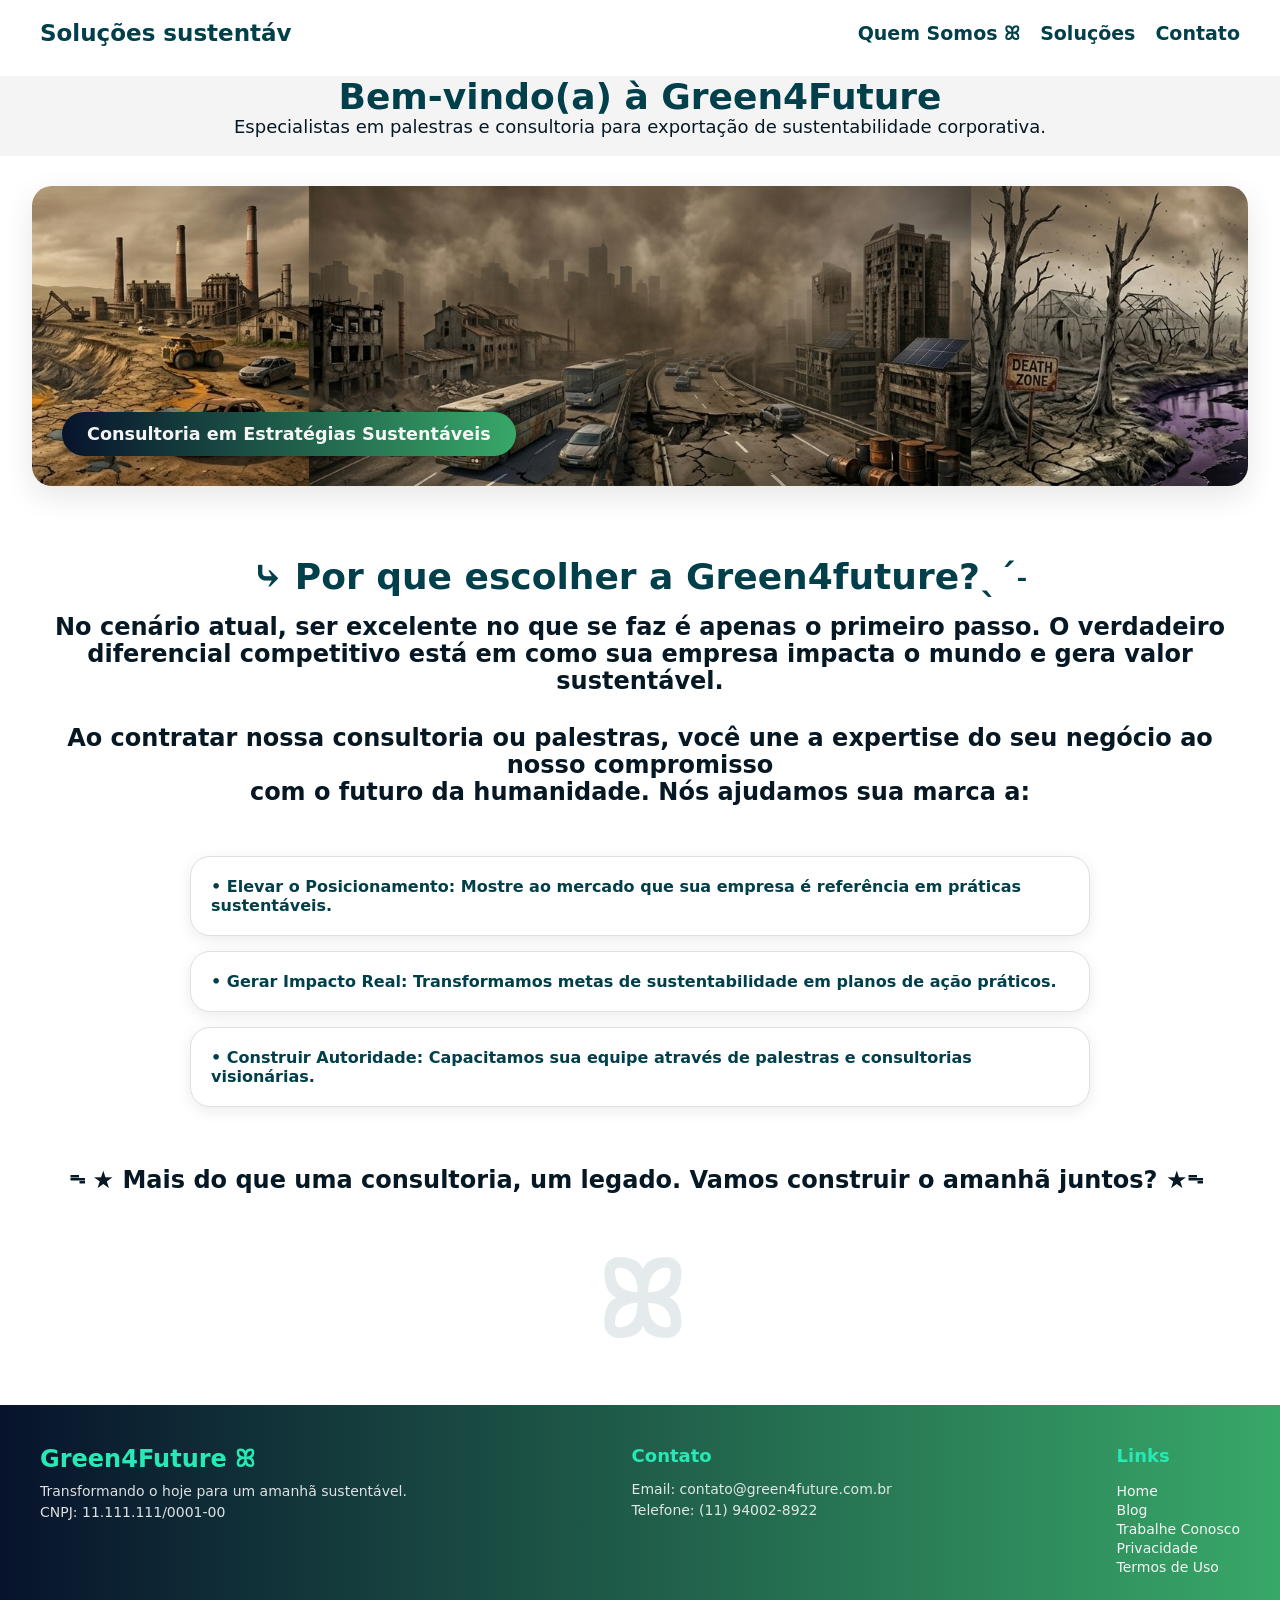
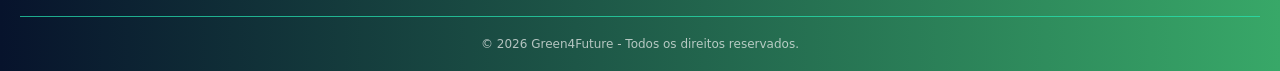
<file: index.html>
<!DOCTYPE html>
<html lang="pt-BR">
<head>
    <meta charset="UTF-8">
    <meta name="viewport" content="width=device-width, initial-scale=1.0">
    <title>Green4Future</title>
    <link rel="stylesheet" href="index.css">
    <link rel="icon" type="image/png" href="imgs/logo.png">
    <link rel="preconnect" href="https://fonts.googleapis.com">
<link rel="preconnect" href="https://fonts.gstatic.com" crossorigin>
<link href="https://fonts.googleapis.com/css2?family=EB+Garamond:ital,wght@0,400..800;1,400..800&family=Roboto+Slab:wght@100..900&display=swap" rel="stylesheet">
</head>
<body>
    <header>
        <nav>
            <h1>Green4Future</h1>
            <ul>
                <li><a href="pags/quem_somos.html">Quem Somos ꕤ</a></li>
                <li><a href="pags/solucoes.html">Soluções</a></li>
                <li><a href="pags/contato.html">Contato</a></li>
            </ul>
        </nav>
    </header>

    <main>
        <section class="hero">
            <h2>Bem-vindo(a) à Green4Future</h2>
            <p>Especialistas em palestras e consultoria para exportação de sustentabilidade corporativa.</p>
        </section>
        <section class="banner-container">
    <div class="banner-slides">
        <div class="slide">
            <img src="imgs/banner1.png" alt="Consultoria Estratégica">
            <div class="caption">Consultoria em Estratégias Sustentáveis</div>
        </div>
        <div class="slide">
            <img src="imgs/banner2.png" alt="Palestras Corporativas">
            <div class="caption">Palestras para Lideranças Inspiradoras</div>
        </div>
        <div class="slide">
            <img src="imgs/banner3.png" alt="Redução de Impacto">
            <div class="caption">Soluções em Redução de Emissões</div>
        </div>
    </div>
 </section> 
<section class="hero2">
            <h3><strong>⤷ Por que escolher a Green4future?ˎˊ˗</strong></h3>
            <p>
              No cenário atual, ser excelente no que se faz é apenas o primeiro passo. O verdadeiro
            <br>
            diferencial competitivo está em como sua empresa impacta o mundo e gera valor sustentável. 
            </p>

            <p class="dois">
            Ao contratar nossa consultoria ou palestras, você une a expertise do seu negócio ao nosso compromisso
            <br>
            com o futuro da humanidade. Nós ajudamos sua marca a:
            </p>

            <ul>
                <li><strong> • Elevar o Posicionamento: Mostre ao mercado que sua empresa é referência em práticas sustentáveis.</strong></li>
                <li><strong> • Gerar Impacto Real: Transformamos metas de sustentabilidade em planos de ação práticos.</strong></li>
                <li><strong> • Construir Autoridade: Capacitamos sua equipe através de palestras e consultorias visionárias.</strong></li>
            </ul>

            <p class="tres">ᯓ★ Mais do que uma consultoria, um legado. Vamos construir o amanhã juntos? ★ᯓ</p>
        </section> 
    <section class="logotexto">
        <h1>ꕤ</h1>
    </section>
    </main>
    <footer class="main-footer">
        <div class="footer-content">
            <div class="footer-info">
                <h4><strong>Green4Future ꕤ</strong></h4>
                <p>Transformando o hoje para um amanhã sustentável.</p>
                <p>CNPJ: 11.111.111/0001-00</p>
            </div>
        
            <div class="footer-contact">
                <h5><strong>Contato</strong></h5>
                <p>Email: contato@green4future.com.br</p>
                <p>Telefone: (11) 94002-8922</p>
            </div>
        
            <div class="footer-links">
                <h5><strong>Links</strong></h5>
                <ul>
                    <li><a href="#">Home</a></li>
                    <li><a href="#">Blog</a></li>
                    <li><a href="#">Trabalhe Conosco</a></li>
                    <li><a href="#">Privacidade</a></li>
                    <li><a href="#">Termos de Uso</a></li>
                </ul>
            </div>
        </div>
    
        <div class="footer-bottom">
            <p>&copy; 2026 Green4Future - Todos os direitos reservados.</p>
        </div>
    </footer>
    <!-- FORMULÁRIO (inferior esquerdo) -->
   <!--  <section class="form-container">
        <h3>Entre em contato</h3>
        <form>
            <input type="text" placeholder="Nome" required>
            <input type="text" placeholder="WhatsApp" required>
            <input type="email" placeholder="E-mail" required>
            <input type="text" placeholder="CEP" required>
            <button type="submit">Enviar</button>
        </form>
    </section>
 -->
    <!-- IMAGEM DO BLOG (inferior direito) -->
    <!-- <section class="blog-image">
         <h4>Blog</h4>
        <img src="img2.jpg" alt="Imagem do Blog">
    </section>
 -->

    <script src="index.js"></script>
</body>
</html>
</file>
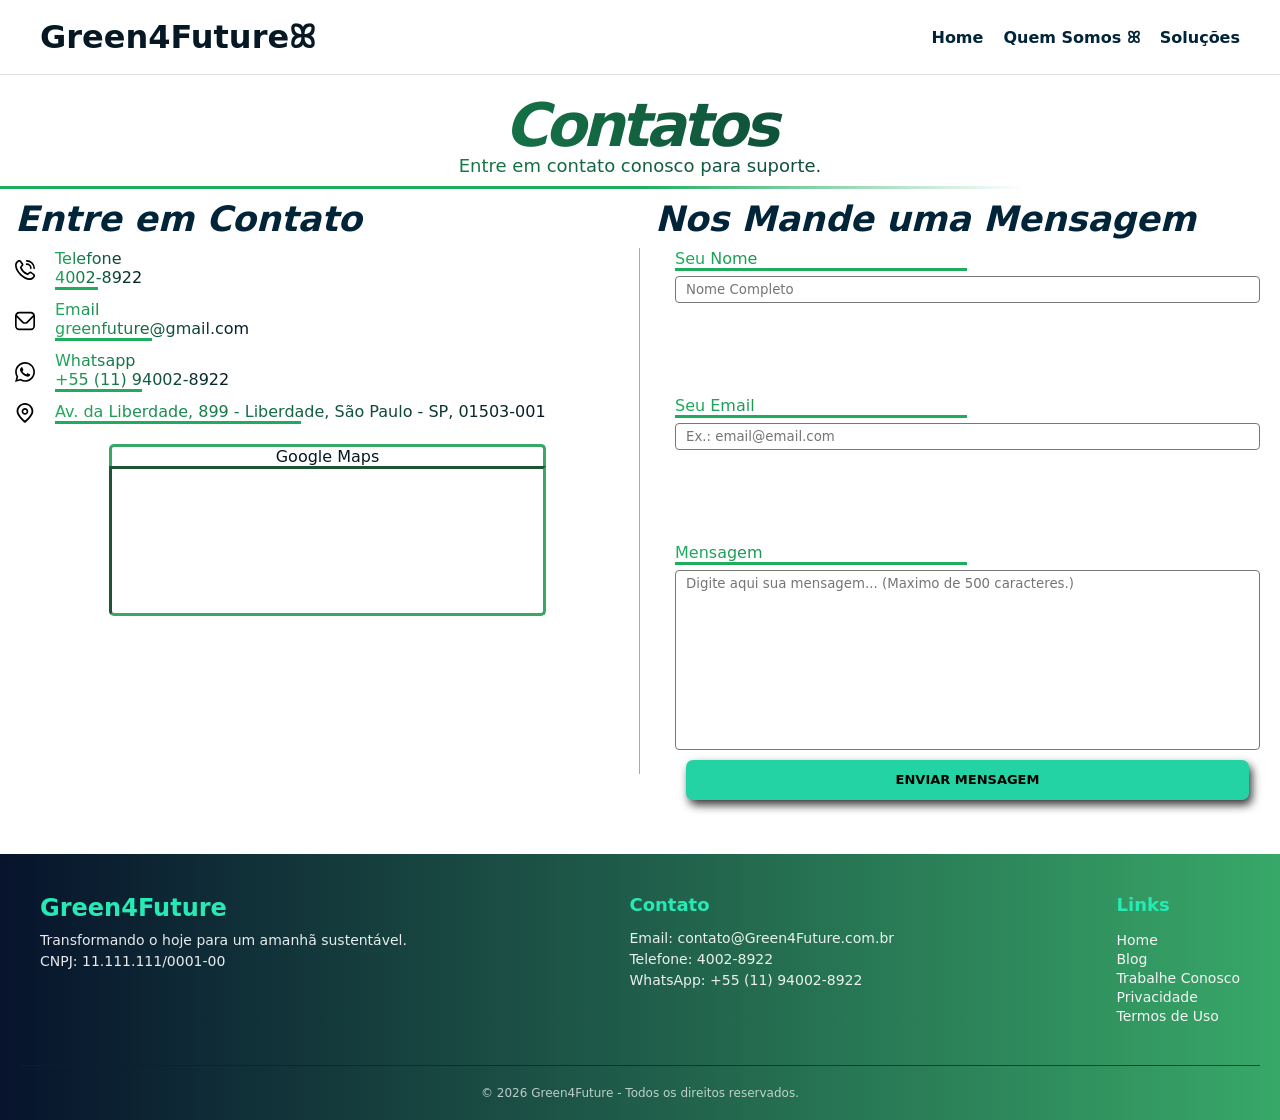
<file: pags/contato.html>
<!DOCTYPE html>
<html lang="pt-BR">
<head>
    <meta charset="UTF-8">
    <meta name="viewport" content="width=device-width, initial-scale=1.0">
    <title>Contato</title>
<!-- fontes usadas no site -->
    <link href="https://fonts.googleapis.com/css2?family=Playfair+Display:ital,wght@0,400;0,700;1,400;1,700&family=Lato:wght@300;400;700&display=swap" rel="stylesheet"/>
    <link rel="preconnect" href="https://fonts.googleapis.com">
    <link rel="preconnect" href="https://fonts.gstatic.com" crossorigin>
    <link href="https://fonts.googleapis.com/css2?family=EB+Garamond:ital,wght@0,400..800;1,400..800&family=Roboto+Slab:wght@100..900&display=swap" rel="stylesheet">

    <link rel="stylesheet" href="../css/contato.css">
    <link rel="icon" type="image/png" href="../imgs/logo.png">
</head>
<body>
    <!-- Topo do site -->
    <header>
        <nav>
            <h1>Green4Futureꕤ</h1>  
            <ul>
                <li><a href="../index.html">Home</a></li>
                <li><a href="quem_somos.html">Quem Somos ꕤ</a></li>
                <li><a href="solucoes.html">Soluções</a></li>
            </ul>
        </nav>
    </header>

    <div class="faixa_top">
        <h2>Contatos</h2>
        <p>Entre em contato conosco para suporte.</p>
    </div>

    <main>
        <section class="contato">
            <h1>Entre em Contato</h1>
                <div class="contato_div">
                    <img src="../imgs/icones/icone_telefone.svg" alt="icone_telefone" class="icon">
                    <p class="texto"> Telefone <br> 4002-8922</p>
                </div>
                <div class="contato_div">
                    <img src="../imgs/icones/icone_email.svg" alt="icone_email" class="icon">
                    <p class="texto"> Email <br> greenfuture@gmail.com</p>
                </div>
                <div class="contato_div">
                    <img src="../imgs/icones/icone_whatsapp.svg" alt="icone_whatsapp" class="icon">
                    <p class="texto"> Whatsapp <br> +55 (11) 94002-8922</p>
                </div>
                <div class="contato_div">
                    <img src="../imgs/icones/icone_alfinete.svg" alt="icone_alfinete" class="icon">
                    <p class="texto"> Av. da Liberdade, 899 - Liberdade, São Paulo - SP, 01503-001</p>
                </div>
                <div class="org_maps">
                    <div class="texto_iframe">
                        <p>Google Maps</p>
                        <iframe src="https://www.google.com/maps/embed?pb=!1m18!1m12!1m3!1d7314.432685338766!2d-46.64068508883412!3d-23.560672278711856!2m3!1f0!2f0!3f0!3m2!1i1024!2i768!4f13.1!3m3!1m2!1s0x94ce59aa5c30eedf%3A0x3ab50648e11f6a9c!2sFMU%20%7C%20FIAM%20FAAM%20-%20Campus%20Liberdade!5e0!3m2!1spt-BR!2sbr!4v1779575674970!5m2!1spt-BR!2sbr" loading="lazy" referrerpolicy="no-referrer-when-downgrade"></iframe>
                    </div>
                </div>      
        </section>

        <section class="email">
            <h1>Nos Mande uma Mensagem</h1>
            <form id="formContato" action="">
                    <div>
                        <label class="texto">Seu Nome</label>
                        <input type="text" placeholder="Nome Completo" id="nome" required>
                    </div>

                    <div>
                        <label class="texto">Seu Email</label >
                        <input type="email" placeholder="Ex.: email@email.com" id="email" required>
                    </div>

                    <div>
                        <label class="texto">Mensagem</label>
                        <textarea name="" id="mensagem" placeholder="Digite aqui sua mensagem... (Maximo de 500 caracteres.)" required></textarea>
                        <button><b>ENVIAR MENSAGEM</b></button>
                    </div>
            </form>
        </section>
    </main>
    <!-- Rodapé do site -->
    <footer class="main_footer">
        <div class="footer_content">
            <div class="footer_info">
                <h4><strong>Green4Future</strong></h4>
                <p>Transformando o hoje para um amanhã sustentável.</p>
                <p>CNPJ: 11.111.111/0001-00</p>
            </div>
        
            <div class="footer_contact">
                <h5><strong>Contato</strong></h5>
                <p>Email: contato@Green4Future.com.br</p>
                <p>Telefone: 4002-8922</p>
                <p>WhatsApp: +55 (11) 94002-8922</p>
            </div>
        
            <div class="footer_links">
                <h5><strong>Links</strong></h5>
                <ul>
                    <li><a href="#">Home</a></li>
                    <li><a href="#">Blog</a></li>
                    <li><a href="#">Trabalhe Conosco</a></li>
                    <li><a href="#">Privacidade</a></li>
                    <li><a href="#">Termos de Uso</a></li>
                </ul>
            </div>
        </div>
    
        <div class="footer_bottom">
            <p>&copy; 2026 Green4Future - Todos os direitos reservados.</p>
        </div>
    </footer>
    <script src="../js/contato.js"></script>
</body>
</html>
</file>
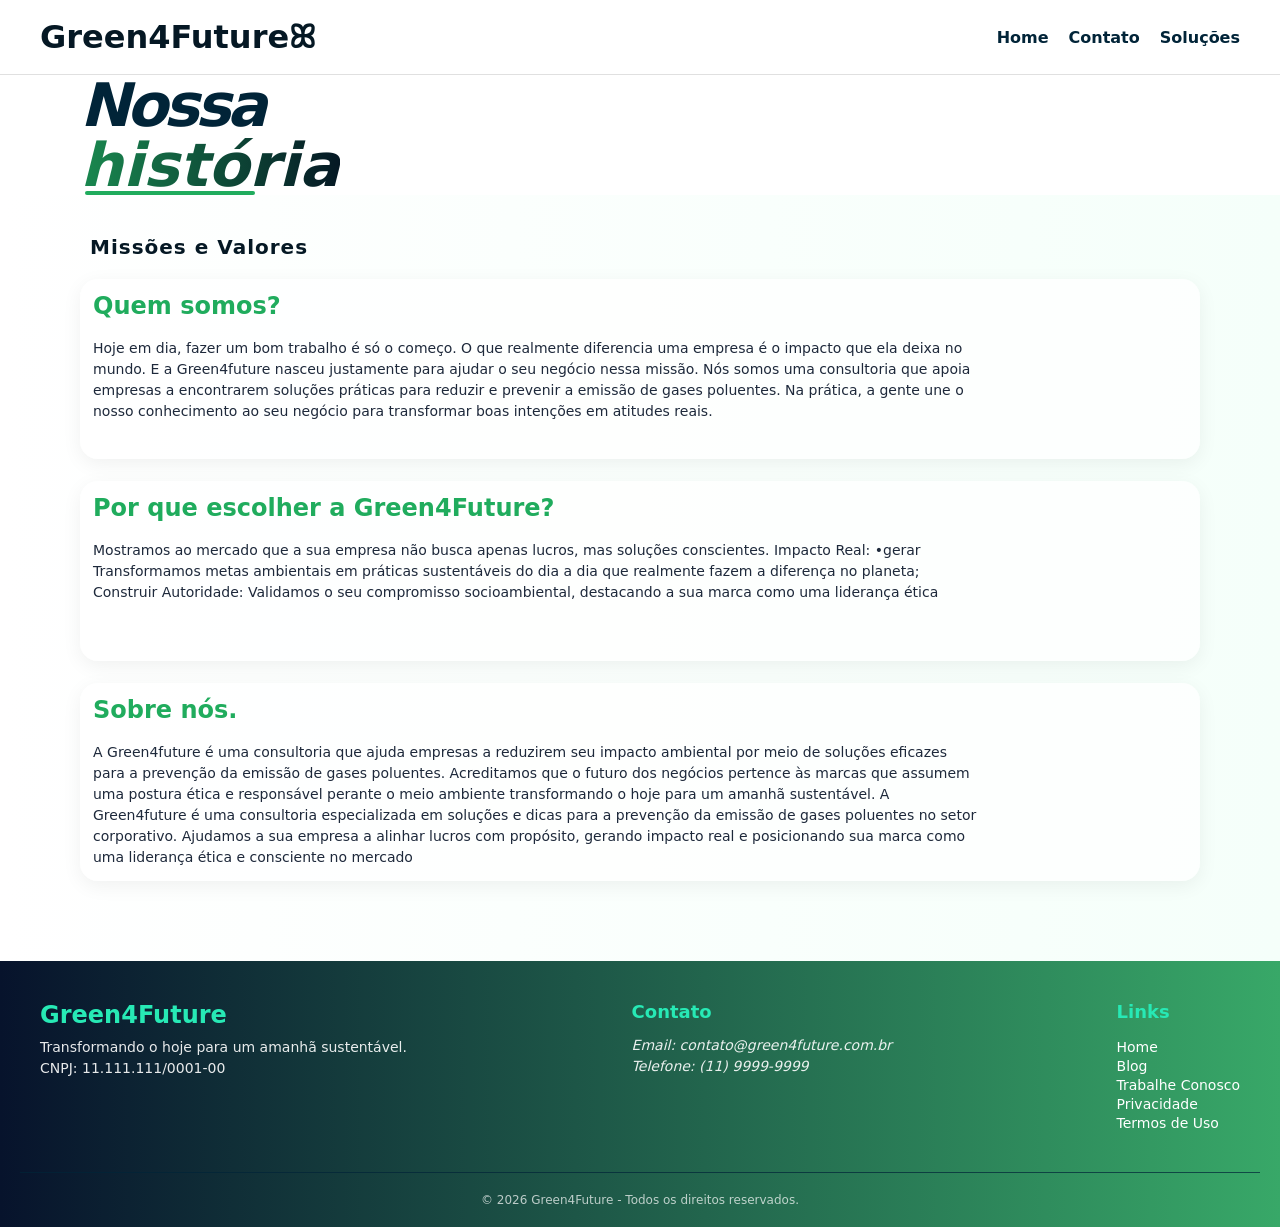
<file: pags/quem_somos.html>
<!DOCTYPE html>
<html lang="pt-br">
<head>
    <meta charset="UTF-8">
    <meta name="viewport" content="width=device-width, initial-scale=1.0">
    <title>Sobre Nós</title>
<!-- fontes usadas no site -->
    <link href="https://fonts.googleapis.com/css2?family=Playfair+Display:ital,wght@0,400;0,700;1,400;1,700&family=Lato:wght@300;400;700&display=swap" rel="stylesheet"/>
    <link rel="stylesheet" href="../css/quem_somos.css">
    <link rel="icon" type="image/png" href="../imgs/logo.png">
</head>
<body>
    <!-- Topo do site -->
    <header>
        <nav>
            <h1>Green4Futureꕤ</h1>  
            <ul>
                <li><a href="../index.html">Home</a></li>
                <li><a href="contato.html">Contato</a></li>
                <li><a href="solucoes.html">Soluções</a></li>
            </ul>
        </nav>
    </header>
    <main>
        <section class="nos" id="historia">
            <div class="nos_interior">
              <h1 class="titulo1">Nossa</h1>
              <h1 class="titulo2">história</h1>
                    <p class="texto">
                    </p>
            </div>
        </section>
    </main>
    <main>
    <section class="valores" id="valores">
        <h2>Missões e Valores</h2>
        <div class="cards">
            
        <div class="card1">
            <h3>Quem somos?</h3>
            <p>Hoje em dia, fazer um bom trabalho é só o começo. O que realmente diferencia uma empresa é o impacto que ela deixa no mundo. E a Green4future nasceu justamente para ajudar o seu negócio nessa missão.
                Nós somos uma consultoria que apoia empresas a encontrarem soluções práticas para reduzir e prevenir a emissão de gases poluentes. Na prática, a gente une o nosso conhecimento ao seu negócio para transformar boas intenções em atitudes reais.</p>
        </div>
        <div class="card2">
            <h3>Por que escolher a Green4Future?</h3>
            <p>Mostramos ao mercado que a sua empresa não busca apenas lucros, mas soluções conscientes.        Impacto Real: •gerar Transformamos metas ambientais em práticas sustentáveis do dia a dia que realmente fazem a diferença no planeta; Construir Autoridade: Validamos o seu compromisso socioambiental, destacando a sua marca como uma liderança ética</p>
        </div>
        <div class="card3">
            <h3>Sobre nós.</h3>
            <p>A Green4future é uma consultoria que ajuda empresas a reduzirem seu impacto ambiental por meio de soluções eficazes para a prevenção da emissão de gases poluentes. Acreditamos que o futuro dos negócios pertence às marcas que assumem uma postura ética e responsável perante o meio ambiente transformando o hoje para um amanhã sustentável. A Green4future é uma consultoria especializada em soluções e dicas para a prevenção da emissão de gases poluentes no setor corporativo. Ajudamos a sua empresa a alinhar lucros com propósito, gerando impacto real e posicionando sua marca como uma liderança ética e consciente no mercado</p>
        </div>
    </section>
    <!-- <section class="equipe" id="equipe">
        <h2>Nossa Equipe</h2>
        <div class="membros">
            <div class="membro">
                <h3>Membro 1</h3>
                <img src="#" alt="Foto do membro da equipe">
                <p>CEO & Fundador</p>
            </div>
            <div class="membro">
                <h3>Membro 2</h3>
                <img src="#" alt="Foto do membro da equipe">
                <p>Designer</p>
            </div>
            <div class="membro">
                <h3>Membro 3</h3>
                <img src="#" alt="Foto do membro da equipe">
                <p>Desenvolvedor</p>
            </div>
            <div class="membro">
                <h3>Membro 4</h3>
                <img src="#" alt="Foto do membro da equipe">
                <p>Marketing</p>
            </div>
        </div>
    </section> -->
    </main>
    <footer class="main_footer">
        <div class="footer_content">
            <div class="footer_info">
                <h4><strong>Green4Future</strong></h4>
                <p>Transformando o hoje para um amanhã sustentável.</p>
                <p>CNPJ: 11.111.111/0001-00</p>
            </div>
        
            <div class="footer_contact">
                <h5><strong>Contato</strong></h5>
            <address>
                <p>Email: contato@green4future.com.br</p>
                <p>Telefone: (11) 9999-9999</p>
            </adress>
            </div>
        
            <div class="footer_links">
                <h5><strong>Links</strong></h5>
                <ul>
                    <li><a href="#">Home</a></li>
                    <li><a href="#">Blog</a></li>
                    <li><a href="#">Trabalhe Conosco</a></li>
                    <li><a href="#">Privacidade</a></li>
                    <li><a href="#">Termos de Uso</a></li>
                </ul>
            </div>
        </div>
    
        <div class="footer_bottom">
            <p>&copy; 2026 Green4Future - Todos os direitos reservados.</p>
        </div>
    </footer>
</body>
</html>
</file>
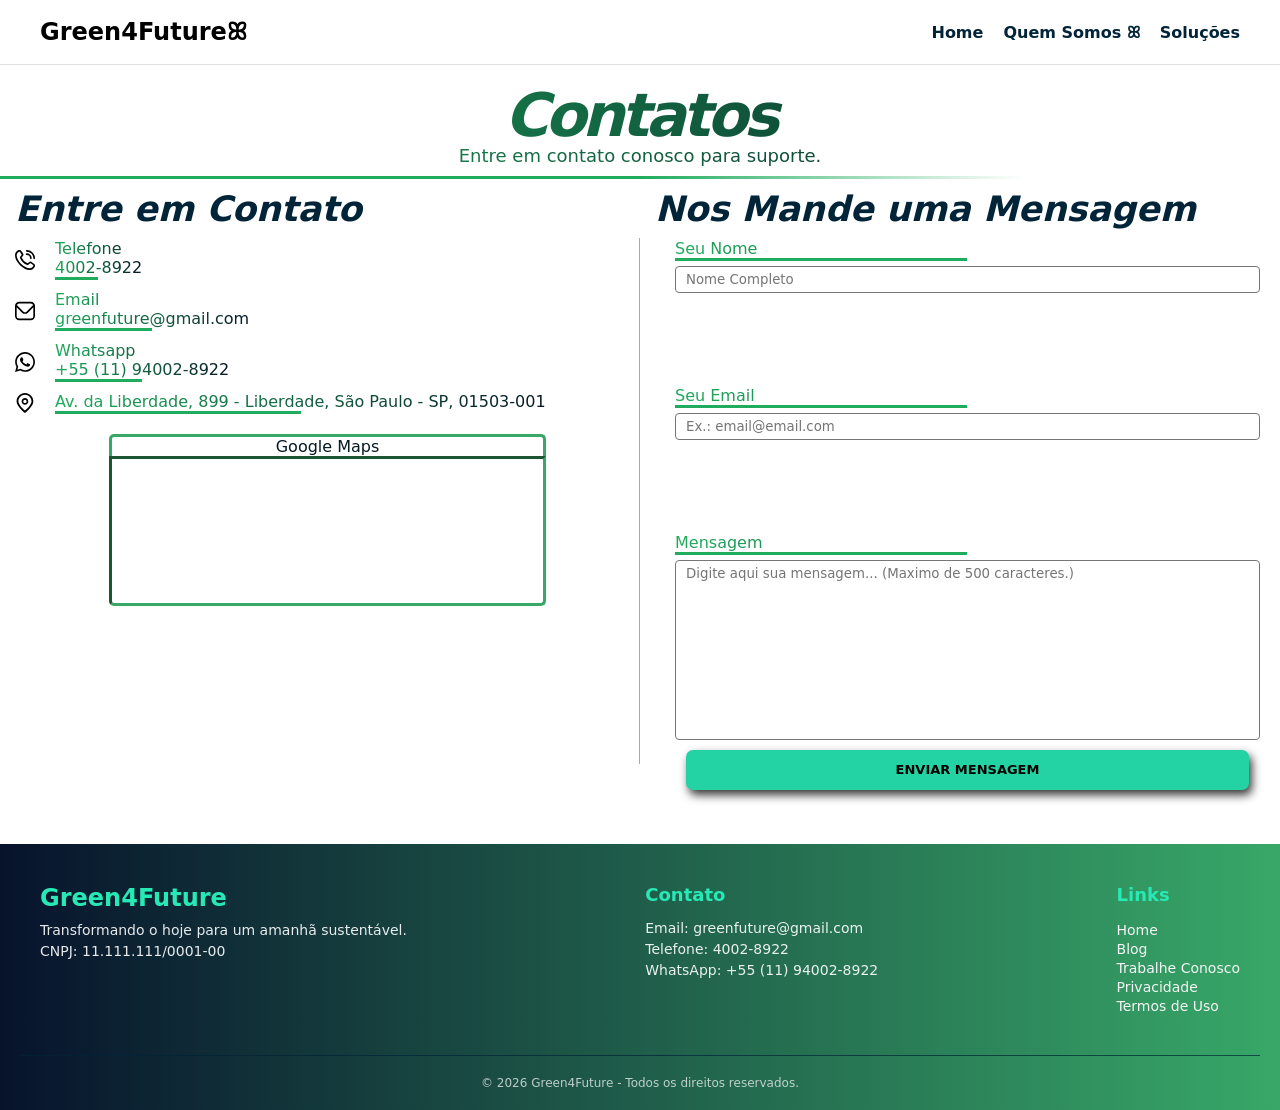
<file: Green4Future/pags/contato.html>
<!DOCTYPE html>
<html lang="pt-BR">
<head>
    <meta charset="UTF-8">
    <meta name="viewport" content="width=device-width, initial-scale=1.0">
    <title>Contato ☕︎</title>
<!-- fontes usadas no site -->
    <link href="https://fonts.googleapis.com/css2?family=Playfair+Display:ital,wght@0,400;0,700;1,400;1,700&family=Lato:wght@300;400;700&display=swap" rel="stylesheet"/>
    <link rel="preconnect" href="https://fonts.googleapis.com">
    <link rel="preconnect" href="https://fonts.gstatic.com" crossorigin>
    <link href="https://fonts.googleapis.com/css2?family=EB+Garamond:ital,wght@0,400..800;1,400..800&family=Roboto+Slab:wght@100..900&display=swap" rel="stylesheet">

    <link rel="stylesheet" href="../css/contato.css">
    <link rel="icon" type="image/png" href="../imgs/logo.png">
</head>
<body>
    <!-- Topo do site -->
    <header>
        <nav>
            <h1>Green4Futureꕤ</h1>  
            <ul>
                <li><a href="../index.html">Home</a></li>
                <li><a href="quem_somos.html">Quem Somos ꕤ</a></li>
                <li><a href="solucoes.html">Soluções</a></li>
            </ul>
        </nav>
    </header>

    <div class="faixa_top">
        <h2>Contatos</h2>
        <p>Entre em contato conosco para suporte.</p>
    </div>

    <main>
        <section class="contato">
            <h1>Entre em Contato</h1>
                <div class="contato_div">
                    <img src="../imgs/icones/icone_telefone.svg" alt="icone_telefone" class="icon">
                    <p class="texto"> Telefone <br> 4002-8922</p>
                </div>
                <div class="contato_div">
                    <img src="../imgs/icones/icone_email.svg" alt="icone_email" class="icon">
                    <p class="texto"> Email <br> greenfuture@gmail.com</p>
                </div>
                <div class="contato_div">
                    <img src="../imgs/icones/icone_whatsapp.svg" alt="icone_whatsapp" class="icon">
                    <p class="texto"> Whatsapp <br> +55 (11) 94002-8922</p>
                </div>
                <div class="contato_div">
                    <img src="../imgs/icones/icone_alfinete.svg" alt="icone_alfinete" class="icon">
                    <p class="texto"> Av. da Liberdade, 899 - Liberdade, São Paulo - SP, 01503-001</p>
                </div>
                <div class="org_maps">
                    <div class="texto_iframe">
                        <p>Google Maps</p>
                        <iframe src="https://www.google.com/maps/embed?pb=!1m18!1m12!1m3!1d7314.432685338766!2d-46.64068508883412!3d-23.560672278711856!2m3!1f0!2f0!3f0!3m2!1i1024!2i768!4f13.1!3m3!1m2!1s0x94ce59aa5c30eedf%3A0x3ab50648e11f6a9c!2sFMU%20%7C%20FIAM%20FAAM%20-%20Campus%20Liberdade!5e0!3m2!1spt-BR!2sbr!4v1779575674970!5m2!1spt-BR!2sbr" loading="lazy" referrerpolicy="no-referrer-when-downgrade"></iframe>
                    </div>
                </div>      
        </section>

        <section class="email">
            <h1>Nos Mande uma Mensagem</h1>
            <form action="">
                    <div>
                        <label class="texto">Seu Nome</label>
                        <input type="text" placeholder="Nome Completo" id="nome">
                    </div>

                    <div>
                        <label class="texto">Seu Email</label >
                        <input type="email" placeholder="Ex.: email@email.com" id="email">
                    </div>

                    <div>
                        <label class="texto">Mensagem</label>
                        <textarea name="" id="mensagem" placeholder="Digite aqui sua mensagem... (Maximo de 500 caracteres.)"></textarea>
                        <button><b>ENVIAR MENSAGEM</b></button>
                    </div>
            </form>
        </section>
    </main>
    <!-- Rodapé do site -->
    <footer class="main_footer">
        <div class="footer_content">
            <div class="footer_info">
                <h4><strong>Green4Future</strong></h4>
                <p>Transformando o hoje para um amanhã sustentável.</p>
                <p>CNPJ: 11.111.111/0001-00</p>
            </div>
        
            <div class="footer_contact">
                <h5><strong>Contato</strong></h5>
                <p>Email: greenfuture@gmail.com</p>
                <p>Telefone: 4002-8922</p>
                <p>WhatsApp: +55 (11) 94002-8922</p>
            </div>
        
            <div class="footer_links">
                <h5><strong>Links</strong></h5>
                <ul>
                    <li><a href="#">Home</a></li>
                    <li><a href="#">Blog</a></li>
                    <li><a href="#">Trabalhe Conosco</a></li>
                    <li><a href="#">Privacidade</a></li>
                    <li><a href="#">Termos de Uso</a></li>
                </ul>
            </div>
        </div>
    
        <div class="footer_bottom">
            <p>&copy; 2026 Green4Future - Todos os direitos reservados.</p>
        </div>
    </footer>
</body>
</html>
</file>
<file: index.css>
.titulo {
    font-family: "EB Garamond", serif;
    font-optical-sizing: auto;
    font-weight: 700;
    font-style: normal;
}
/* RESET */
* {
    margin: 0;
    padding: 0;
    box-sizing: border-box;
    font-family: system-ui, -apple-system, BlinkMacSystemFont, 'Segoe UI', Roboto, Oxygen, Ubuntu, Cantarell, 'Open Sans', 'Helvetica Neue', sans-serif;
}

/* BODY - MUDANÇA PARA FUNDO BRANCO */
body {
    background-color: #ffffff;
    min-height: 100vh;
    position: relative;
    color: #051824;
}

/* HEADER */
header {
    width: 100%;
    padding: 20px 40px;
    display: flex;
    justify-content: center;
}

nav {
    width: 100%;
    max-width: 1200px;
    display: flex;
    justify-content: space-between;
    align-items: center;
}

nav h1 {
    color: #013f4a;
    font-size: 23px;
    font-weight: bold;
    border-radius: 80px; 
}

nav ul {
    display: flex;
    gap: 20px;
    list-style: none;
}

nav a {
    text-decoration: none;
    color: #013f4a;
    font-weight: bold;
    transition: 0.3s;
    font-size: 19px;
}

nav a:hover {
    opacity: 0.7;
    font-size: large;
}

/* HERO */
.hero {
    text-align: center;
    margin-top: 10px;
    color: #051824;
    background: #f4f4f4;
    min-height: 80px;
    font-size: 10px;
}
.hero h2 {
    font-size: 36px;
    font-weight: bold;
    color: #013f4a;
    justify-content: center;
    
}

.hero p {
    margin-top: 0px;
    line-height: 20px;
    font-size: 18px;
}
/* AJUSTE DA SEÇÃO FINAL */
.hero2 {
    text-align: center;       
    padding: 40px 10px;       
    padding-bottom: 37px;    
    width: 100%;
    color: #013f4a;
}

.hero2 h3 {
    color: #013f4a;           
    font-size: 36px;
    margin-bottom: 7px;
    font-weight: bold;
}

.hero2 p {
    font-size: 24px;
    font-weight: bold;        
    line-height: 27px;        
    color: #051824;
    max-width: 1200px;        
    margin: 0 auto; 
    width: 100%;  
    padding: 10px;      
}

.hero2 .dois {          
    font-size: 24px;
    font-weight: bold;        
    line-height: 27px;        
    color: #051824;
    max-width: 1200px;        
    margin: 0 auto; 
    width: 100%;  
    padding-top: 20px;
    padding-bottom: 30px;
}

.hero2 .tres {           
    font-size: 24px;
    font-weight: bold;        
    line-height: 27px;        
    color: #051824;
    max-width: 1200px;        
    margin: 0 auto; 
    width: 100%; 
    padding-top:40px; 
    padding-bottom: 10px;
}

/* ESTILO DOS CARDS (Lista de Soluções) */
.hero2 ul {
    list-style: none;
    display: flex;
    flex-direction: column;
    gap: 15px;
    max-width: 900px;
    margin: 20px auto;
    background: none;
}

.hero2 ul li {
    background: #ffffff;
    border: 1px solid #e0e0e0;
    padding: 20px;
    border-radius: 20px;
    box-shadow: 0 4px 15px rgba(0,0,0,0.08);
    transition: 0.3s;
    text-align: left;
    color: #013f4a;
}

.hero2 ul li:hover {
    box-shadow: 0 8px 25px rgba(0,0,0,0.15);
}

.logotexto {
    color: rgba(1, 63, 74, 0.1);
    text-align: center;
    padding-top: 0px;
    font-size: 70px;
    padding-bottom: 20px;
}

/* Ocultado o background::before antigo que usava o logo com opacidade */
body::before {
    display: none;
}

.logo-site {
    height: 60px; 
    width: auto; 
    display: block;
}

.logo-area {
    display: flex;
    align-items: center;
}
/* CONTAINER PRINCIPAL DO BANNER */
.banner-container {
    width: 95%;
    max-width: 2000px;
    height: 300px;
    margin: 30px auto; 
    overflow: hidden; 
    border-radius: 20px;
    box-shadow: 0 10px 30px rgba(0,0,0,0.1);
    position: relative;
    z-index: 10;
}

/* TRILHO QUE MOVE OS SLIDES */
.banner-slides {
    display: flex;
    width: 300%; 
    height: 100%;
    animation: rotateBanner 15s infinite ease-in-out;
}

/* CADA SLIDE INDIVIDUAL */
.slide {
    width: 100%;
    height: 100%;
    position: relative;
}

.slide img {
    width: 100%;
    height: 100%;
    object-fit: cover; 
}

/* LEGENDA SOBRE A IMAGEM */
.caption {
    position: absolute;
    bottom: 30px;
    left: 30px;
   background: linear-gradient(to right, #07132c, #38a868);
    color:whitesmoke;
    padding: 12px 25px;
    border-radius: 80px;
    font-weight: bold;
    font-size: 1.1rem;
    box-shadow: 0 4px 10px rgba(0,0,0,0.3);
}

@keyframes rotateBanner {
    0%, 28% { transform: translateX(0); }            
    33%, 61% { transform: translateX(-33.33%); }      
    66%, 94% { transform: translateX(-66.66%); }      
    100% { transform: translateX(0); }                
}

.banner-container:hover .banner-slides {
    animation-play-state: paused;
}
/* RODAPÉ PRINCIPAL */
.main-footer {
    background: linear-gradient(to right, #07132c, #38a868);
    color: whitesmoke;
    padding: 40px 20px 20px 20px;
    margin-top: 20px;
    font-family: system-ui, -apple-system, sans-serif;
}

.footer-content {
    max-width: 1200px;
    margin: 0 auto;
    display: flex;
    flex-wrap: wrap; 
    justify-content: space-between;
    gap: 30px;
}

.footer-info h4 {
    color: #27e9b5; 
    font-size: 24px;
    margin-bottom: 10px;
    align-items: center;
}

.footer-info p, .footer-contact p {
    font-size: 14px;
    opacity: 0.9;
    margin-bottom: 5px;
}

.footer-contact h5, .footer-links h5 {
    font-size: 18px;
    margin-bottom: 15px;
    color: #27e9b5;
    align-items: center;
}

.footer-links ul {
    list-style: none;
    padding: 0;
}

.footer-links a {
    color: whitesmoke;
    text-decoration: none;
    font-size: 14px;
    transition: 0.3s;
}

.footer-links a:hover {
    color: #27e9b5;
}

/* LINHA FINAL */
.footer-bottom {
    text-align: center;
    margin-top: 40px;
    padding-top: 20px;
    border-top: 1px solid #27e9b5;
    font-size: 12px;
    opacity: 0.7;
    font-family: system-ui, -apple-system, BlinkMacSystemFont, 'Segoe UI', Roboto, Oxygen, Ubuntu, Cantarell, 'Open Sans', 'Helvetica Neue', sans-serif;
}
</file>
<file: css/contato.css>
/*Padrão de tudo do site*/
* {
    margin: 0;
    padding: 0;
    box-sizing: border-box; /*define exatamente o tamanho q eu por*/
    font-family: system-ui, -apple-system, sans-serif;
}
body { /*fundo*/
    /* background: linear-gradient(to right, #013f4a, #27e9b5); */
    background: #ffffff;
    height: 100vh;
}
/* Topo do site */
header {
    width: 100%;
    padding: 18px 40px;
    display: flex;
    justify-content: center;
    border-bottom: 1px solid #e0e0e0;
}
nav { /*Aba de navegação para os outros sites*/
    width: 100%;
    max-width: 1200px;
    display: flex;
    justify-content: space-between;
    align-items: center;
}
nav h1 { /* Nome do site */
    color: #051824;
    font-size: 32px;
    font-weight: 800;
}
nav ul { /*organizar os links*/
    display: flex;
    gap: 20px;
    list-style: none;
}
nav a { /*estilo dos links*/
    text-decoration: none;
    color: #012438;
    font-weight: bold;
    /* padding-bottom: 8px; */
    transition: 0.3s; /*em vez de piscar faz animação leve*/
}
nav a:hover { /*quando o mouse ta em cima*/
    opacity: 0.7; /*fica um pouco mais claro*/
    font-size: large; /*fica maior*/
    color: #20ac5d;
}
/* Faixa superior do site */
.faixa_top {
    text-align: center;
    margin-top: 10px;
    /* color: whitesmoke;
    background: linear-gradient(to right, #27e9b5, #013f4a); */
    background: linear-gradient(to right, #20ac5d, #051824);
    -webkit-background-clip: text;
    -webkit-text-fill-color: transparent;
    border-bottom: 3px solid #20ac5d;
    /* display: inline-block; */
    border-image: linear-gradient(to right, #20ac5d 50%, transparent 80%) 1;
    padding: 10px;
}
.faixa_top h2 {
    /* font-size: 36px; */
    /* font-weight: bold; */
    font-weight: 800;
    letter-spacing: -4px;
    font-style: italic; 
    color: #012438; 
    font-size: 60px; 
    margin: 0; padding: 0; 
    line-height: 1; 
    /* padding-left: 80px; */
    align-self: center;
}
.faixa_top p {
    font-size: 18px;
    /* font-weight: 800; */
    /* letter-spacing: -4px; */
    /* font-style: italic; */ 
    color: #012438; 
    /* font-size: 60px; */ 
    /* margin: 0; padding: 0; */ 
    /* line-height: 1; */ 
    /* padding-left: 80px; */
}
/* Conteudo do site */
main {
    display: flex;
    flex-direction: row;
}
section{
    width: 50%;
    padding-left: 15px;
    height: 65vh;
}

section h1{
    font-style: italic;
    font-size: 35px;
    margin: 10px 0px;
    white-space: nowrap;
    overflow: hidden;
    color: #012438;
}
.texto{
  color: #051824;
  margin: 0px 20px;
  background: linear-gradient(to right, #20ac5d, #051824);
    -webkit-background-clip: text;
    -webkit-text-fill-color: transparent;
    border-bottom: 3px solid #20ac5d;
    display: inline-block;
    border-image: linear-gradient(to right, #20ac5d 50%, transparent 50%) 1;
}
/* fazendo uma linha entre as section */
.contato{position: relative;} /* seu lugar relativo a esse elemento*/
.contato::after{
    content: "";
    position: absolute; /* seu lugar apartir do elemento relativo */
    right: 0; /* a direita da section */
    top: 10%; /* começa em 10% de cima pra baixo */
    bottom: 0%; /* começa em 10% de baixo pra cima */
    width: 1px;  /* espessura dele da esquerda pra direita */
    background-color: #4ee95a;
}

.contato_div{ display: flex; align-items: center; margin: 10px 0px; } /* deixar os texto ao lado dos icones */

.icon{ /* tamanho e cor dos icones */
    width: 20px; 
    height: 20px;
} 

.org_maps{
    display: flex;
    flex-direction: column;
    gap: 5px;
    width: 100%;
}
.org_maps p{
    margin: 0px;
    width: 100%;
}
.texto_iframe{
    display: flex;
    flex-direction: column;
    align-items: center;
    padding-top: 10px;
}
.texto_iframe p{ /*Texto e borda do Google Maps */
    color: #051824;
    border-left: 2px solid #38a868;
    border-right: 2px solid #38a868;
    border-top: 2px solid #38a868;
    text-align: center;
    width: 70%;
    border-top-left-radius: 5px;
    border-top-right-radius: 5px;
    background: rgba(255, 255, 255, 0.08);
    border-width: 3px;
}
iframe{
    width: 70%;
    height: 150px;
    border-bottom-left-radius: 5px;
    border-bottom-right-radius: 5px;
    border-color: #38a868;
    border-width: 3px;
}

/* formulario */
form{
    display: flex;
    flex-direction: column;
    justify-content: space-between;
   height: 95%;
}
form div{
    display: flex;
    flex-direction: column;
    gap: 5px;
}
input, textarea{
    margin: 0px 20px;
    background: transparent;
    /* color: white; */
    border-style: solid;
    border-radius: 4px;
    outline: none; /* tira a borda feia quando clica nele */
    /* border-color: #f0f0f0; */
    border-width: 1px;
    padding: 5px 10px;
}  
/* input::placeholder, textarea::placeholder{
    color: rgba(255, 255, 255, 0.822);
} */

textarea{
    resize: none; /* não deixa mexerem no tamanho da area de mensagem */
    height: 20vh;
}
button{
    margin: 5px;
    align-self: center;
    width: 90%;
    height: 40px;
    box-shadow: 3px 5px 10px #000000c9;
    background: #23d3a4;
    /* color: white; */
    border-style: none;
    border-radius: 7px;
    font-size: 13px;
    cursor: pointer;
}

    /*Rodape*/
.main_footer { /*Rodape em si*/
    background: linear-gradient(to right, #07132c, #38a868);
    color: #ffffff;
    padding: 40px 20px 20px 20px;
    margin-top: 80px;
    opacity: 100%;
}
.footer_content { /*Conteudo do rodape*/
    max-width: 1200px;
    margin: 0 auto;
    display: flex;
    flex-wrap: wrap;
    justify-content: space-between;
    gap: 30px;
}
.footer_info h4 { /*Titulo Green4Future*/
    color: #27e9b5; 
    font-size: 24px;
    margin-bottom: 10px;
    align-items: center;
}
.footer_info p, .footer_contact p { /*texto do info e do contato*/
    font-size: 14px;
    opacity: 0.9;
    margin-bottom: 5px;
}
.footer_contact h5, .footer_links h5 { /*Titulo contato e links*/
    font-size: 18px;
    margin-bottom: 15px;
    color: #27e9b5;
    align-items: center;
}
.footer_links ul { /*Links*/
    list-style: none;
    padding: 0;
}
.footer_links a {
    color: whitesmoke;
    text-decoration: none;
    font-size: 14px;
    transition: 0.3s;
}
.footer_links a:hover {
    color: #27e9b5;
}
.footer_bottom { /*Parte inferior do rodape*/
    text-align: center;
    margin-top: 40px;
    padding-top: 20px;
    border-top: 1px solid #012438;
    font-size: 12px;
    opacity: 0.7;
}
</file>
<file: css/quem_somos.css>
* {
    margin: 0;
    padding: 0;
    box-sizing: border-box; /*define exatamente o tamanho q eu por*/
    font-family: system-ui, -apple-system, sans-serif;
}
body { /*fundo*/
    background: #ffffff;
    height: 100vh;
    display: flex;
    flex-direction: column;
}

/* Topo do site */
header {
    width: 100%;
    padding: 18px 40px;
    display: flex;
    justify-content: center;
    border-bottom: 1px solid #e0e0e0;
}

.titulo1{
    letter-spacing: -4px;
    font-weight: 800;
}

.titulo2{
    display: inline-block;
    font-size: 100px;
    font-weight: 800;
    margin-left: 80px;
    line-height: 90px;
    background: linear-gradient(to right, #20ac5d, #051824);
    -webkit-background-clip: text;
    -webkit-text-fill-color: transparent;
    background-clip: text;
    position: relative;
    padding-bottom: 0;
    margin-bottom: 50px;
}

.titulo2::after{
    content: "";
    position: absolute;
    left: 25%; /*A penca da barra embaixo do Historia*/
    bottom: 0;
    width: 50%;
    height: 4px;
    background: #20ac5d;
    border-radius: 15px;
}

nav { /*Aba de navegação para os outros sites*/
    width: 100%;
    max-width: 1200px;
    display: flex;
    justify-content: space-between;
    align-items: center;
}

nav h1{
    color: #051824;
    font-size: 32px;
    font-weight: 800;
}

nav ul { /*organizar os links*/
    display: flex;
    gap: 20px;
    list-style: none;
}
nav a { /*estilo dos links*/
    text-decoration: none;
    color: #012438;
    font-weight: bold;
    transition: 0.3s; /*em vez de piscar faz animação leve*/
        text-decoration: none;
    padding-bottom: 8px;
}

nav a:hover { /*quando o mouse ta em cima*/
    opacity: 0.7; /*fica um pouco mais claro*/
    font-size: large; /*fica maior*/
    color: #20ac5d;
}

.sobre{
    color:#27e9b5;
    font-size:20px;
    font-weight:bold;
    width:130px;
    padding-bottom:8px;
    margin-bottom:20px;
    border-bottom:3px solid #27e9b5;
}

.nos_interior h1{ /*Nossa*/ 
    font-style: italic; 
    color: #012438; 
    font-size: 60px; 
    margin: 0; padding: 0; 
    line-height: 1; 
    padding-left: 80px;
}

.nos_interior p{
  color: #060a08;
    margin: 0px 20px;
}

main{
    flex: 1;
}

/*Rodape*/
.main_footer { /*Rodape em si*/
    background: linear-gradient(to right, #07132c, #38a868);
    padding: 40px 20px 20px 20px;
    margin-top: auto;
    opacity: 100%;
}

.footer_content { /*Conteudo do rodape*/
    max-width: 1200px;
    margin: 0 auto;
    display: flex;
    flex-wrap: wrap;
    justify-content: space-between;
    gap: 30px;
}

.footer_info h4 { /*Titulo Green4Future*/
    color: #27e9b5; 
    font-size: 24px;
    margin-bottom: 10px;
    align-items: center;
}
.footer_info p, .footer_contact p { /*texto do info e do contato*/
    font-size: 14px;
    color: #ffffff;
    opacity: 0.9;
    margin-bottom: 5px;
}
.footer_contact h5, .footer_links h5 { /*Titulo contato e links*/
    font-size: 18px;
    margin-bottom: 15px;
    color: #27e9b5;
    align-items: center;
}
.footer_links ul { /*Links*/
    list-style: none;
    padding: 0;
}
.footer_links a {
    color: white;
    text-decoration: none;
    font-size: 14px;
    transition: 0.3s;
}
.footer_links a:hover {
    color: #27e9b5;
}
.footer_bottom { /*Parte inferior do rodape*/
    text-align: center;
    margin-top: 40px;
    padding-top: 20px;
    border-top: 1px solid #012438;
    font-size: 12px;
    opacity: 0.7;
    color: white;
}


/* Seção valores */
.valores{
    padding: 40px 80px 80px;
    background: linear-gradient(to right, #ffffff,#f5fffa);
    font-family: Georgia;
}

/* Missoes e valores */
.valores h2{
    font-size: 20px;
    color:#051824;
    font-weight: 800;
    margin-left: 10px;
    margin-bottom: 20px;
    letter-spacing: 1px;
    position: relative;
    display: inline-block;
}

/* Área dos cards */
.cards{
    display: flex;
    flex-direction: column;
    gap: 22px;
}

.card1,
.card2,
.card3{
    background: rgba(255,255,255,0.75);
    border-radius: 18px;
    box-shadow: 0 5px 20px rgba(0,0,0,0.06);
    margin: 0 auto; 
    transition: 0.3s;
    padding-right: 180px;
    max-width: 1500px;
    min-height: 180px;
    padding: 13px;
}

/* Hover */
.card1:hover,
.card2:hover,
.card3:hover{
    transform: translateY(-5px);
}

/* Títulos dos cards */
.card1 h3,
.card2 h3,
.card3 h3{
    color: #20ac5d;
    font-size: 24px;
    margin-bottom: 18px;
    font-weight: 800;
}

/* Texto */
.card1 p,
.card2 p,
.card3 p{
    color: #1e293b;
    font-size: 14px;
    line-height: 1.5;
}

/* Imagem decorativa */
.card1{
    background-image: url("https://cdn.discordapp.com/attachments/1501308869933273181/1508997717735772231/28_Sem_Titulo_20260526215803.png?ex=6a179323&is=6a1641a3&hm=6484a4b088cca616a95de69b5a9eb807c757538c2eaa6d370462318033d403eb");
    background-repeat: no-repeat;
    background-position: right center;
    background-size: 110px;
    padding-right: 220px;
}

.card2{
    background-image: url("https://media.discordapp.net/attachments/1501308869933273181/1509007842466595057/28_Sem_Titulo_20260526223814.png?ex=6a179c91&is=6a164b11&hm=15964ed5aa5e60cb987888e565e0fc778636ac6851ae21fea3430989bc8de0dd&=&format=webp&quality=lossless");
    background-repeat: no-repeat;
    background-position: right center;
    background-size: 110px;
    padding-right: 220px;
}

.card3{
    background-image: url("https://media.discordapp.net/attachments/1501308869933273181/1509007848754122752/28_Sem_Titulo_20260526223719.png?ex=6a179c93&is=6a164b13&hm=f9ebaa9da8b0d2e166d645e5be914ec27365902941e8e8d7caea5e5efde45a64&=&format=webp&quality=lossless");
    background-repeat: no-repeat;
    background-position: right center;
    background-size: 170px;
    padding-right: 220px;
}
</file>
<file: Green4Future/css/contato.css>
/*Padrão de tudo do site*/
* {
    margin: 0;
    padding: 0;
    box-sizing: border-box; /*define exatamente o tamanho q eu por*/
    font-family: system-ui, -apple-system, sans-serif;
}
body { /*fundo*/
    /* background: linear-gradient(to right, #013f4a, #27e9b5); */
    background: #ffffff;
    height: 100vh;
}
/* Topo do site */
header {
    width: 100%;
    padding: 18px 40px;
    display: flex;
    justify-content: center;
    border-bottom: 1px solid #e0e0e0;
}
nav { /*Aba de navegação para os outros sites*/
    width: 100%;
    max-width: 1200px;
    display: flex;
    justify-content: space-between;
    align-items: center;
}
/*nav h1 { Nome do site
     color: #27e9b5;
    font-size: 30px;
    font-weight: bold;
    border-radius: 80px;
}*/
nav ul { /*organizar os links*/
    display: flex;
    gap: 20px;
    list-style: none;
}
nav a { /*estilo dos links*/
    text-decoration: none;
    color: #012438;
    font-weight: bold;
    /* padding-bottom: 8px; */
    transition: 0.3s; /*em vez de piscar faz animação leve*/
}
nav a:hover { /*quando o mouse ta em cima*/
    opacity: 0.7; /*fica um pouco mais claro*/
    font-size: large; /*fica maior*/
    color: #20ac5d;
}
/* Faixa superior do site */
.faixa_top {
    text-align: center;
    margin-top: 10px;
    /* color: whitesmoke;
    background: linear-gradient(to right, #27e9b5, #013f4a); */
    background: linear-gradient(to right, #20ac5d, #051824);
    -webkit-background-clip: text;
    -webkit-text-fill-color: transparent;
    border-bottom: 3px solid #20ac5d;
    /* display: inline-block; */
    border-image: linear-gradient(to right, #20ac5d 50%, transparent 80%) 1;
    padding: 10px;
}
.faixa_top h2 {
    /* font-size: 36px; */
    /* font-weight: bold; */
    font-weight: 800;
    letter-spacing: -4px;
    font-style: italic; 
    color: #012438; 
    font-size: 60px; 
    margin: 0; padding: 0; 
    line-height: 1; 
    /* padding-left: 80px; */
    align-self: center;
}
.faixa_top p {
    font-size: 18px;
    /* font-weight: 800; */
    /* letter-spacing: -4px; */
    /* font-style: italic; */ 
    color: #012438; 
    /* font-size: 60px; */ 
    /* margin: 0; padding: 0; */ 
    /* line-height: 1; */ 
    /* padding-left: 80px; */
}
/* Conteudo do site */
main {
    display: flex;
    flex-direction: row;
}
section{
    width: 50%;
    padding-left: 15px;
    height: 65vh;
}

section h1{
    font-style: italic;
    font-size: 35px;
    margin: 10px 0px;
    white-space: nowrap;
    overflow: hidden;
    color: #012438;
}
.texto{
  color: #051824;
  margin: 0px 20px;
  background: linear-gradient(to right, #20ac5d, #051824);
    -webkit-background-clip: text;
    -webkit-text-fill-color: transparent;
    border-bottom: 3px solid #20ac5d;
    display: inline-block;
    border-image: linear-gradient(to right, #20ac5d 50%, transparent 50%) 1;
}
/* fazendo uma linha entre as section */
.contato{position: relative;} /* seu lugar relativo a esse elemento*/
.contato::after{
    content: "";
    position: absolute; /* seu lugar apartir do elemento relativo */
    right: 0; /* a direita da section */
    top: 10%; /* começa em 10% de cima pra baixo */
    bottom: 0%; /* começa em 10% de baixo pra cima */
    width: 1px;  /* espessura dele da esquerda pra direita */
    background-color: #4ee95a;
}

.contato_div{ display: flex; align-items: center; margin: 10px 0px; } /* deixar os texto ao lado dos icones */

.icon{ /* tamanho e cor dos icones */
    width: 20px; 
    height: 20px;
} 

.org_maps{
    display: flex;
    flex-direction: column;
    gap: 5px;
    width: 100%;
}
.org_maps p{
    margin: 0px;
    width: 100%;
}
.texto_iframe{
    display: flex;
    flex-direction: column;
    align-items: center;
    padding-top: 10px;
}
.texto_iframe p{ /*Texto e borda do Google Maps */
    color: #051824;
    border-left: 2px solid #38a868;
    border-right: 2px solid #38a868;
    border-top: 2px solid #38a868;
    text-align: center;
    width: 70%;
    border-top-left-radius: 5px;
    border-top-right-radius: 5px;
    background: rgba(255, 255, 255, 0.08);
    border-width: 3px;
}
iframe{
    width: 70%;
    height: 150px;
    border-bottom-left-radius: 5px;
    border-bottom-right-radius: 5px;
    border-color: #38a868;
    border-width: 3px;
}

/* formulario */
form{
    display: flex;
    flex-direction: column;
    justify-content: space-between;
   height: 95%;
}
form div{
    display: flex;
    flex-direction: column;
    gap: 5px;
}
input, textarea{
    margin: 0px 20px;
    background: transparent;
    /* color: white; */
    border-style: solid;
    border-radius: 4px;
    outline: none; /* tira a borda feia quando clica nele */
    /* border-color: #f0f0f0; */
    border-width: 1px;
    padding: 5px 10px;
}  
/* input::placeholder, textarea::placeholder{
    color: rgba(255, 255, 255, 0.822);
} */

textarea{
    resize: none; /* não deixa mexerem no tamanho da area de mensagem */
    height: 20vh;
}
button{
    margin: 5px;
    align-self: center;
    width: 90%;
    height: 40px;
    box-shadow: 3px 5px 10px #000000c9;
    background: #23d3a4;
    /* color: white; */
    border-style: none;
    border-radius: 7px;
    font-size: 13px;
    cursor: pointer;
}

    /*Rodape*/
.main_footer { /*Rodape em si*/
    background: linear-gradient(to right, #07132c, #38a868);
    color: #ffffff;
    padding: 40px 20px 20px 20px;
    margin-top: 80px;
    opacity: 100%;
}
.footer_content { /*Conteudo do rodape*/
    max-width: 1200px;
    margin: 0 auto;
    display: flex;
    flex-wrap: wrap;
    justify-content: space-between;
    gap: 30px;
}
.footer_info h4 { /*Titulo Green4Future*/
    color: #27e9b5; 
    font-size: 24px;
    margin-bottom: 10px;
    align-items: center;
}
.footer_info p, .footer_contact p { /*texto do info e do contato*/
    font-size: 14px;
    opacity: 0.9;
    margin-bottom: 5px;
}
.footer_contact h5, .footer_links h5 { /*Titulo contato e links*/
    font-size: 18px;
    margin-bottom: 15px;
    color: #27e9b5;
    align-items: center;
}
.footer_links ul { /*Links*/
    list-style: none;
    padding: 0;
}
.footer_links a {
    color: whitesmoke;
    text-decoration: none;
    font-size: 14px;
    transition: 0.3s;
}
.footer_links a:hover {
    color: #27e9b5;
}
.footer_bottom { /*Parte inferior do rodape*/
    text-align: center;
    margin-top: 40px;
    padding-top: 20px;
    border-top: 1px solid #012438;
    font-size: 12px;
    opacity: 0.7;
}
</file>
